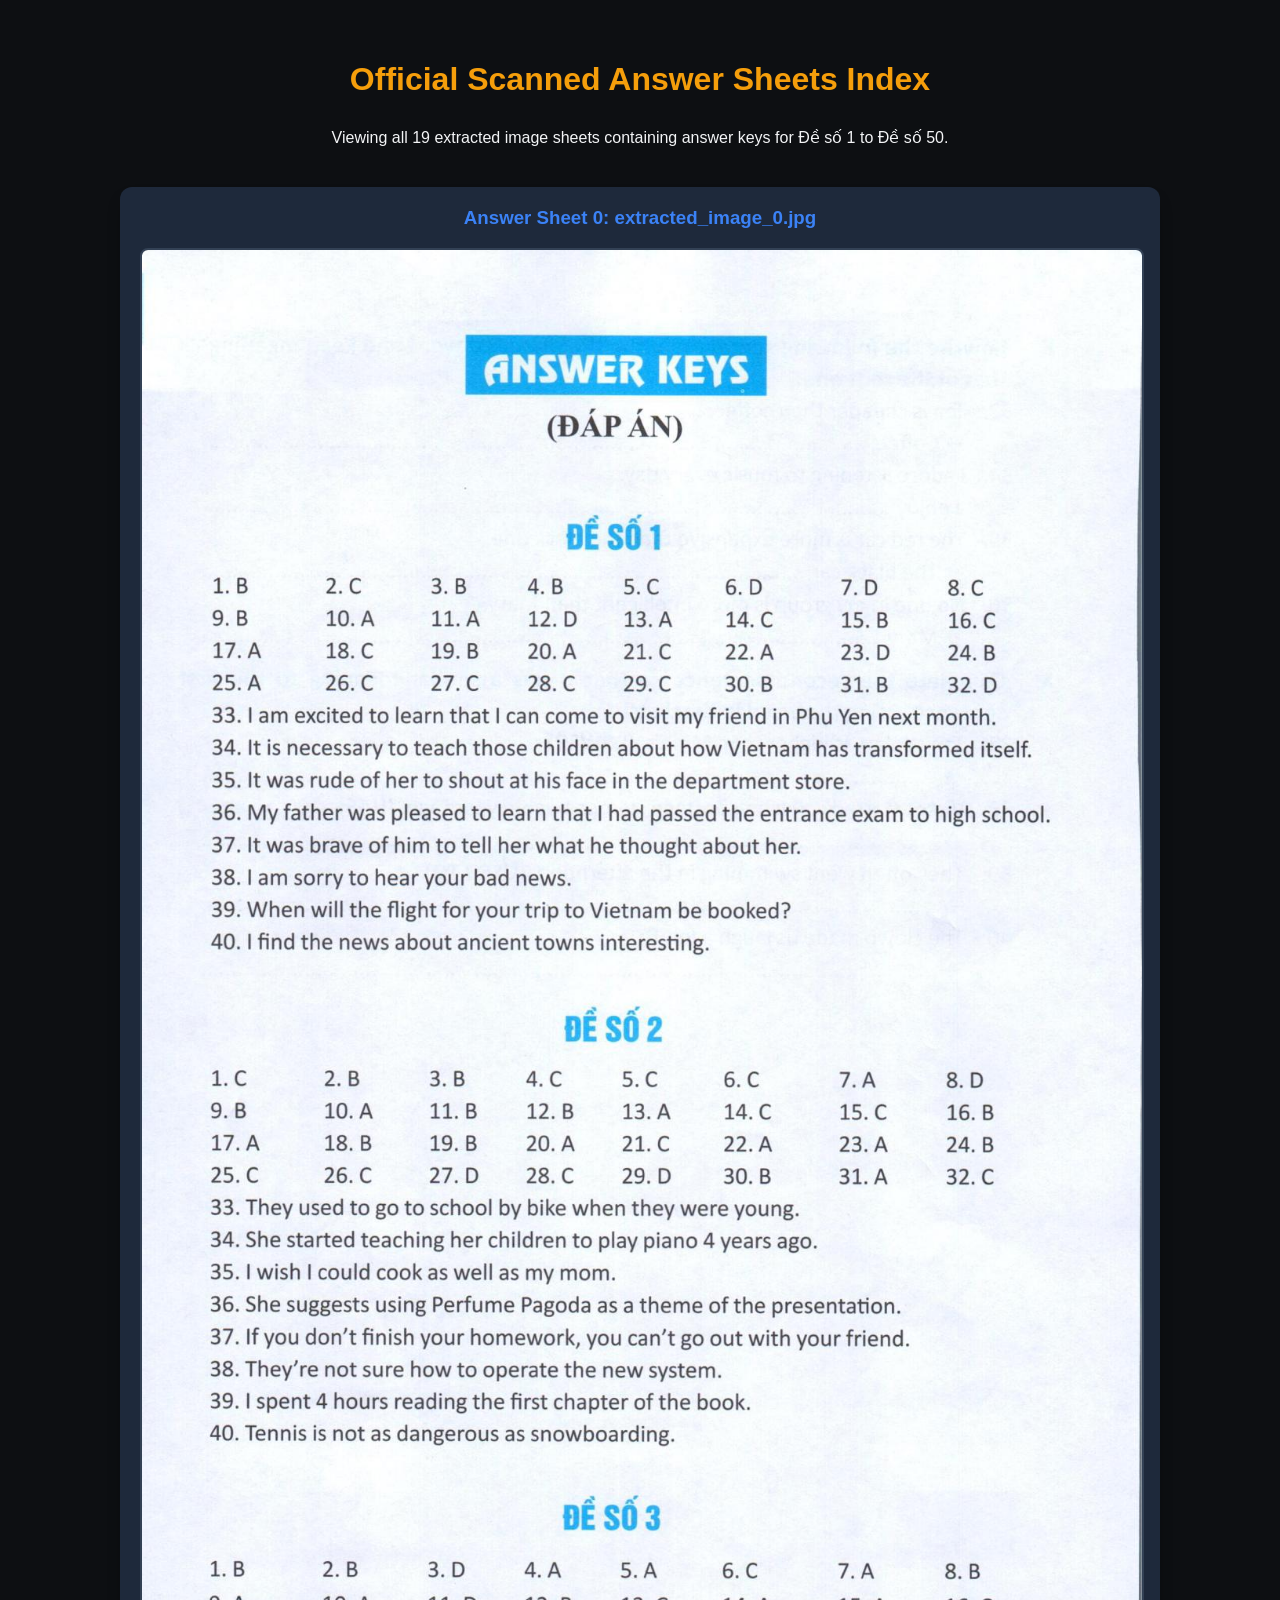
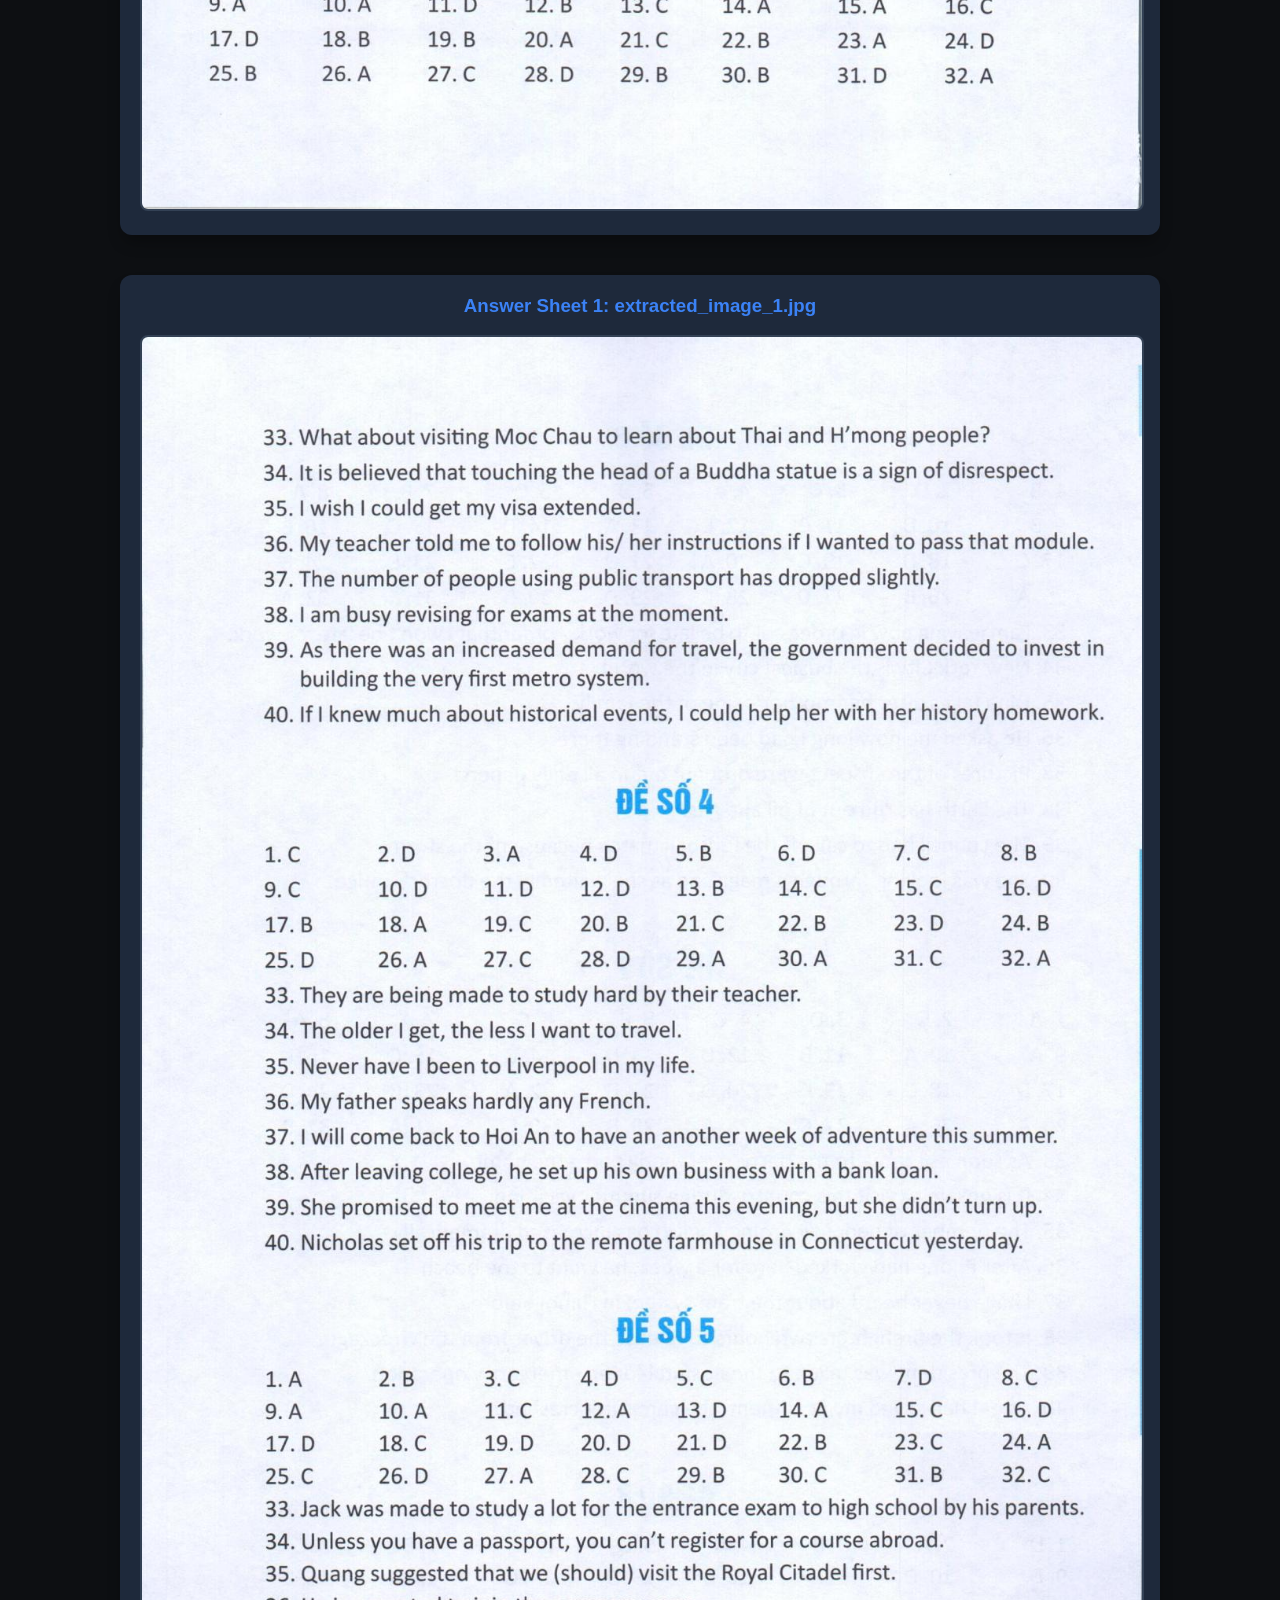
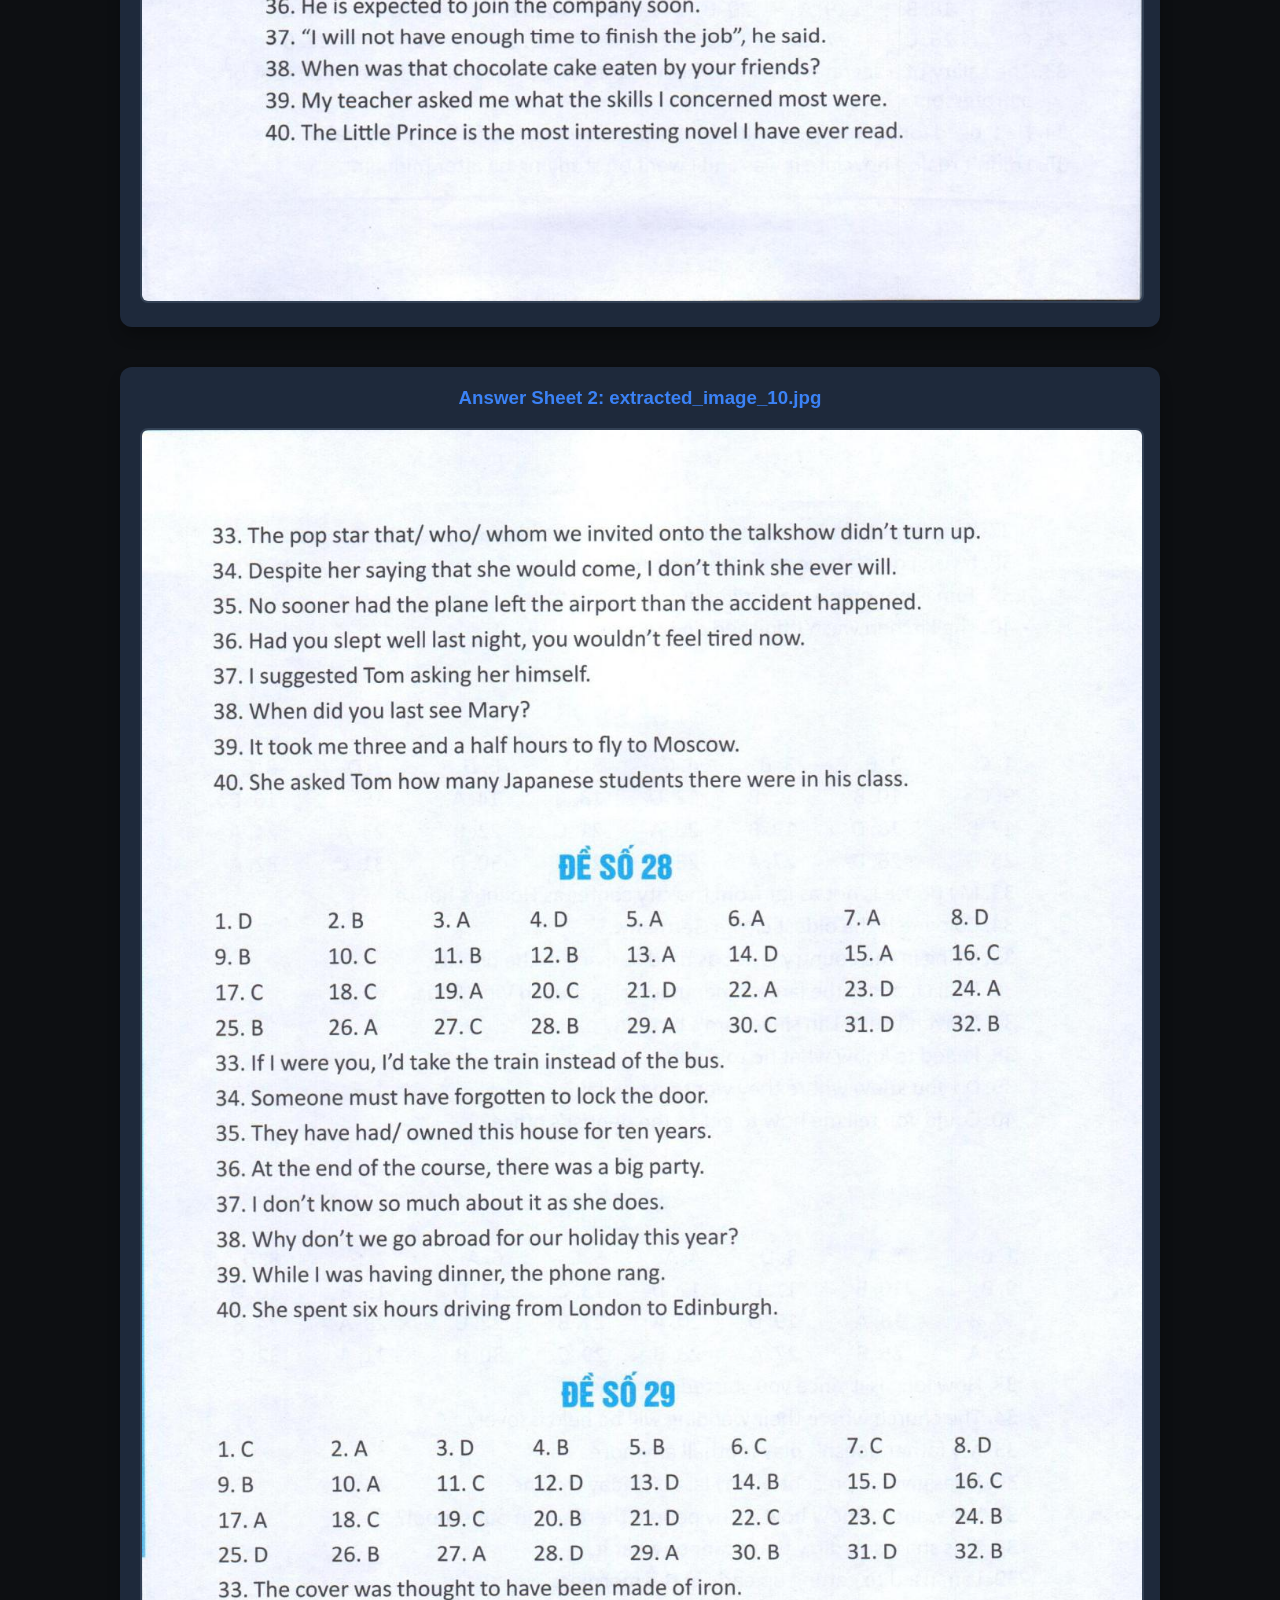
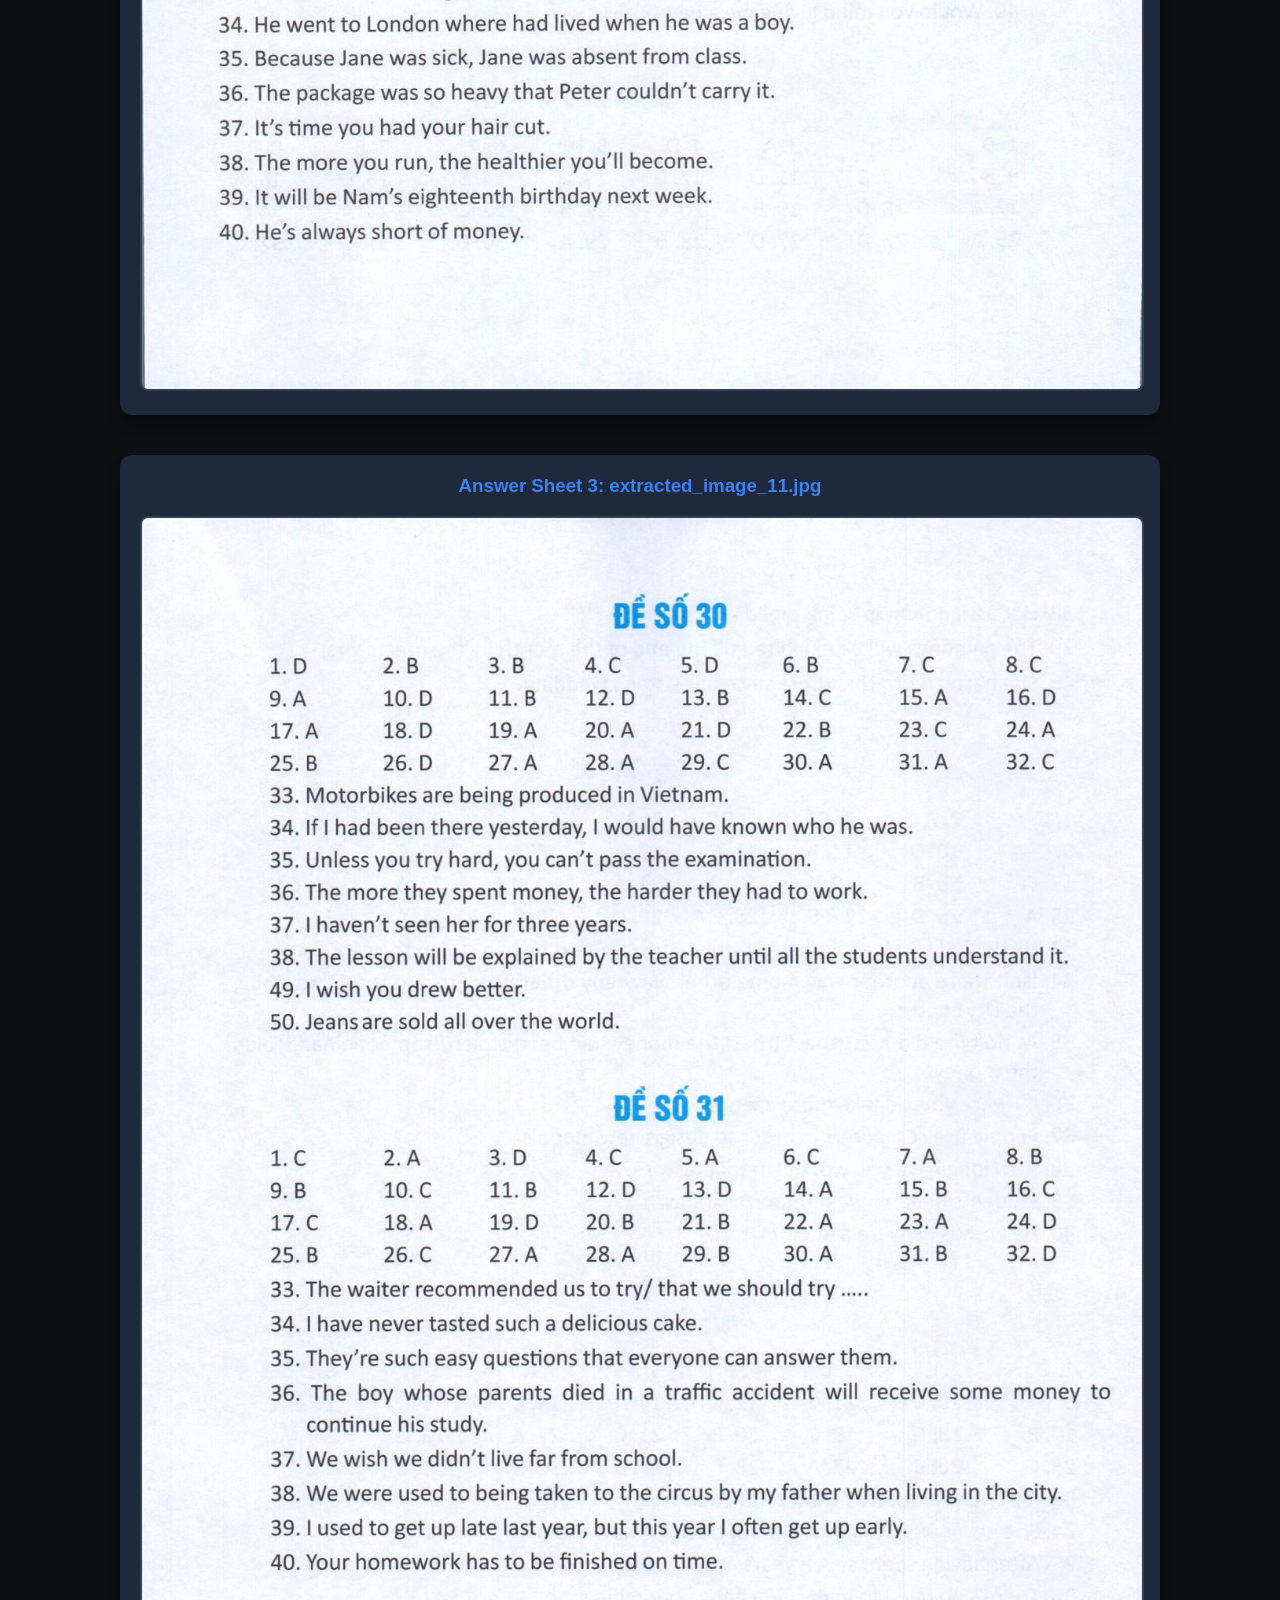
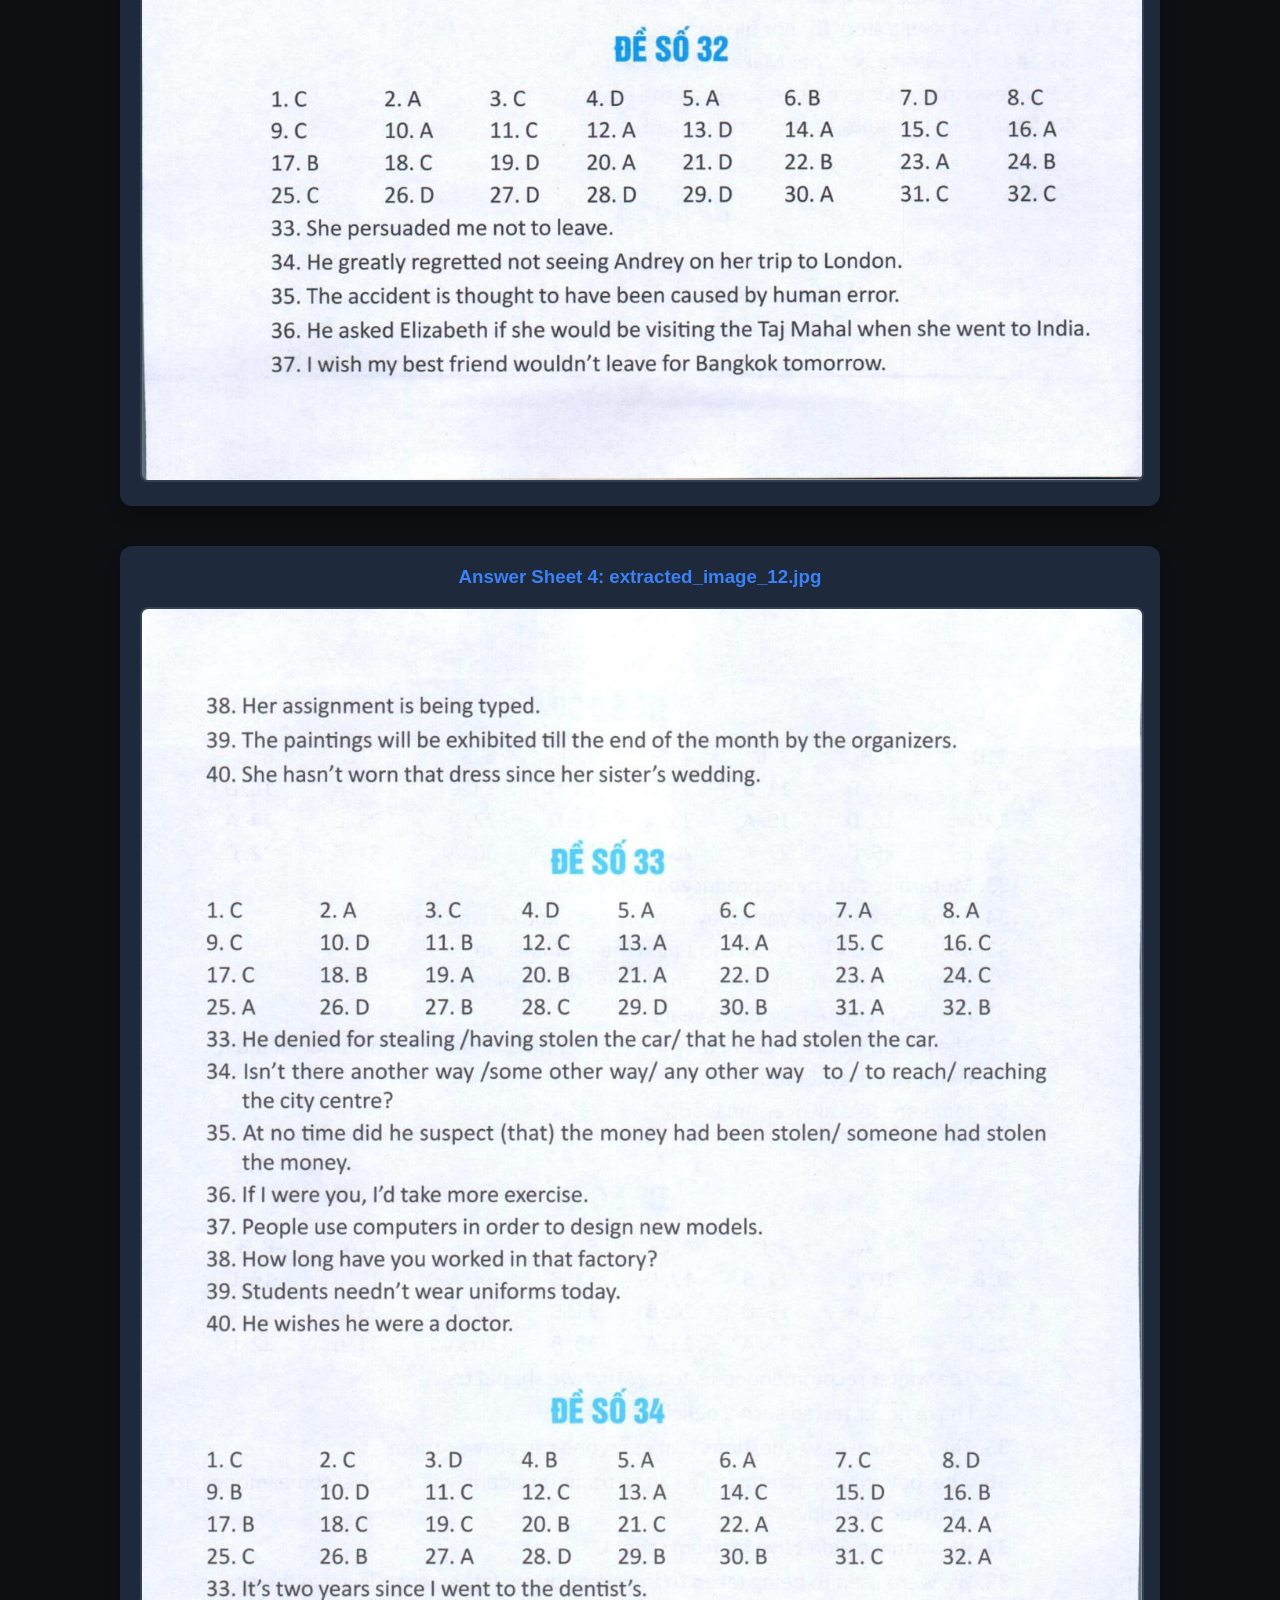
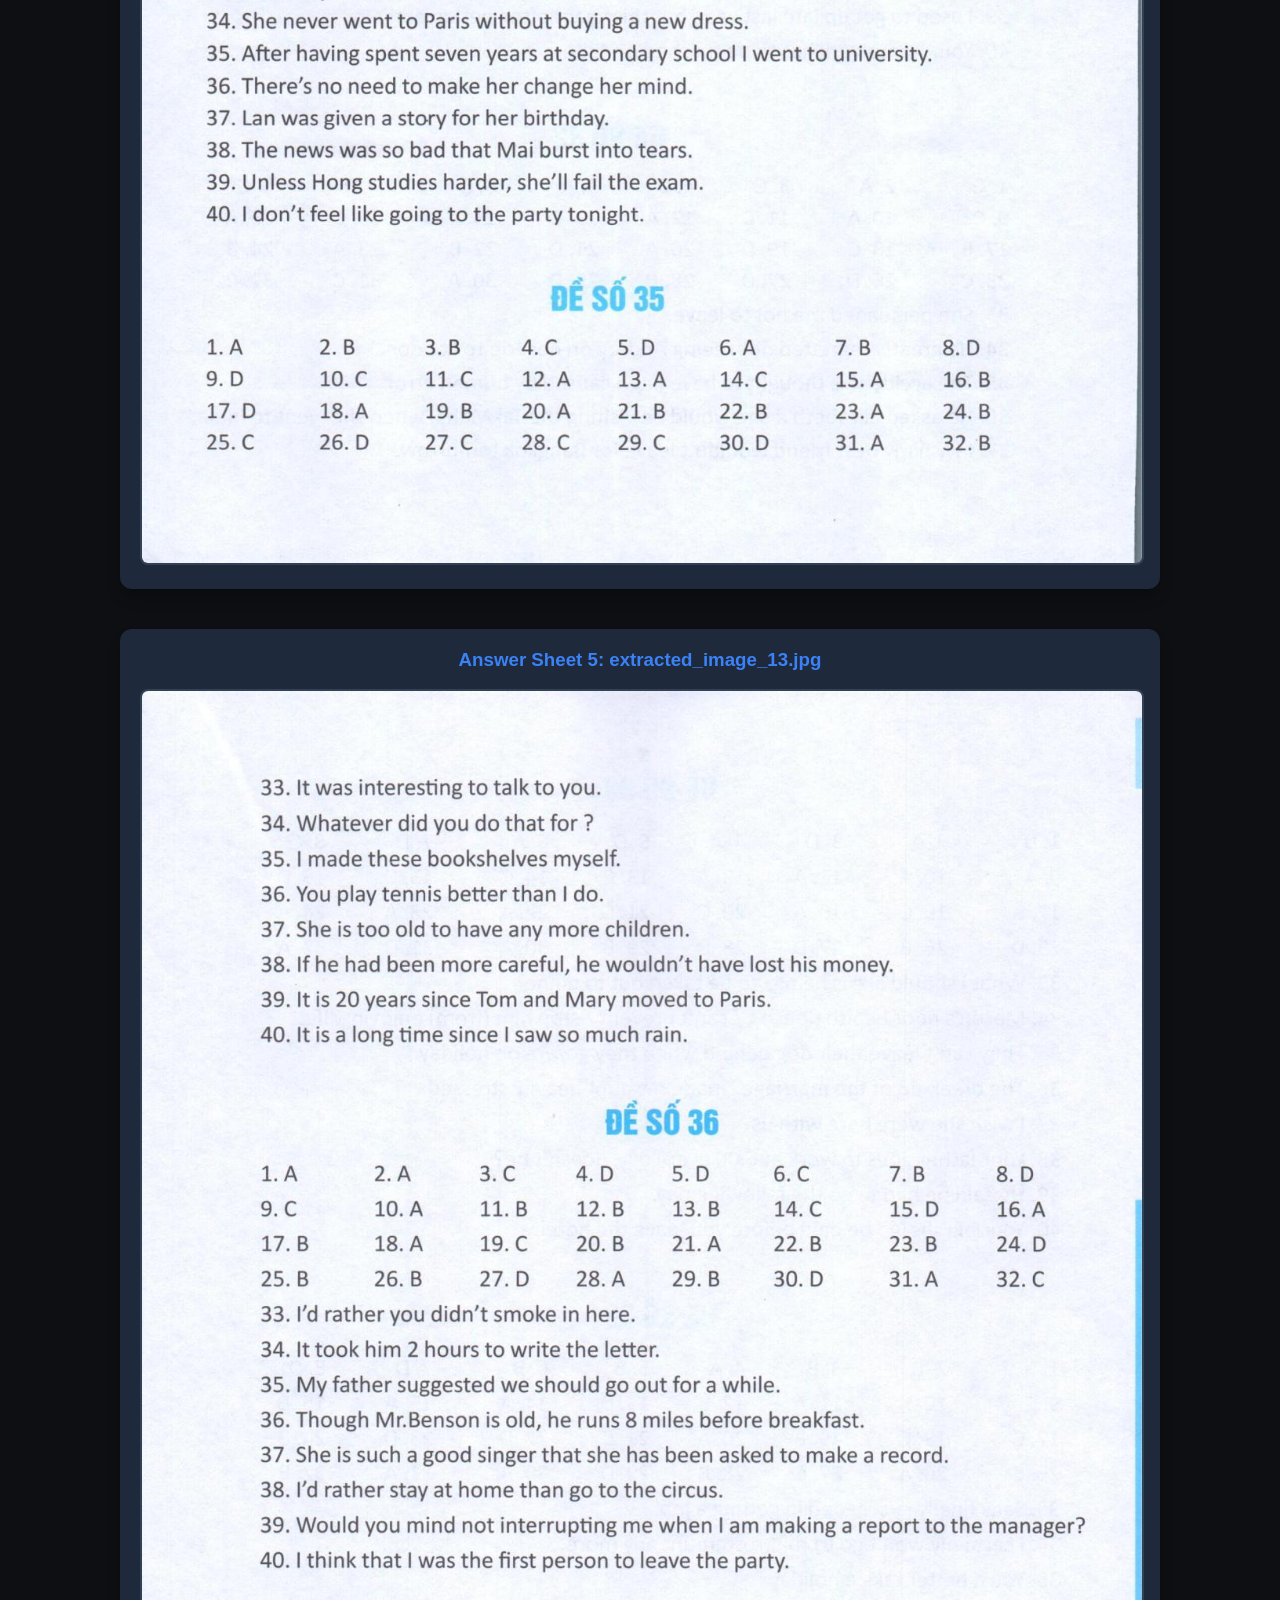
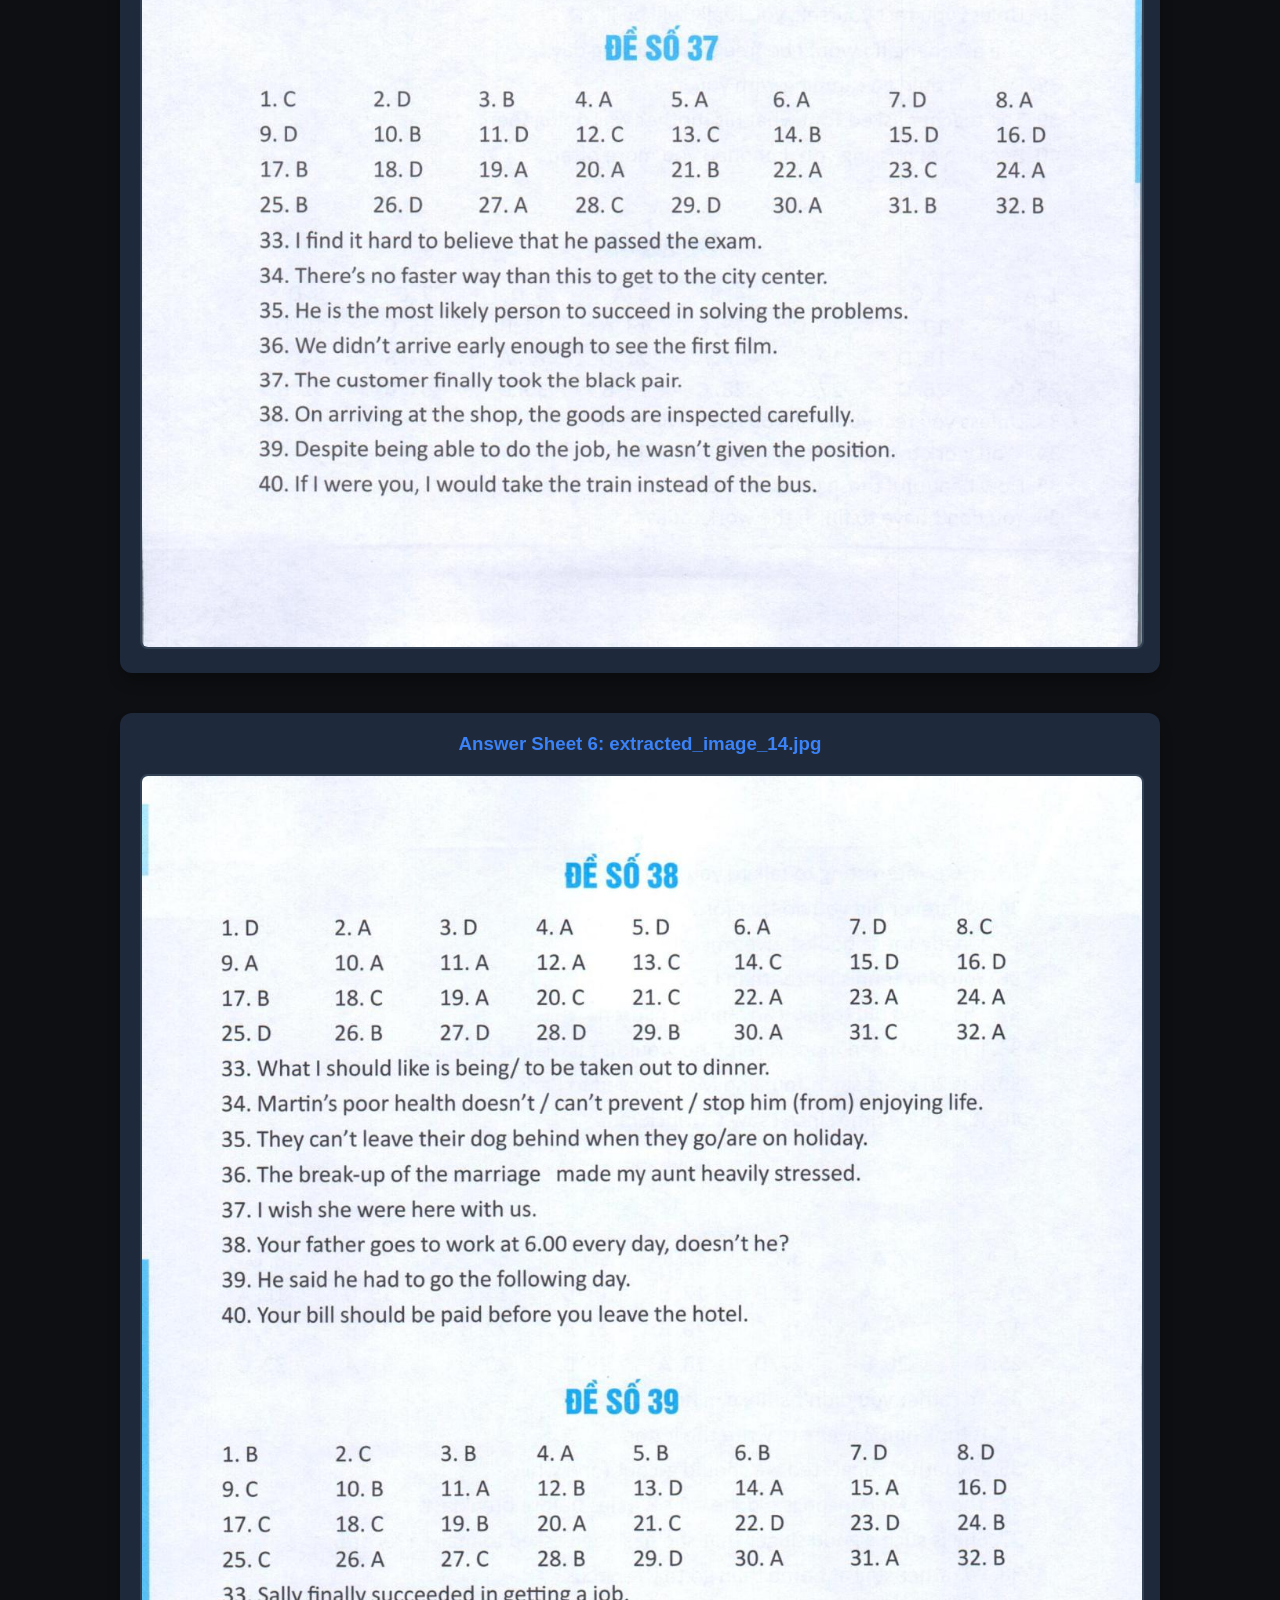
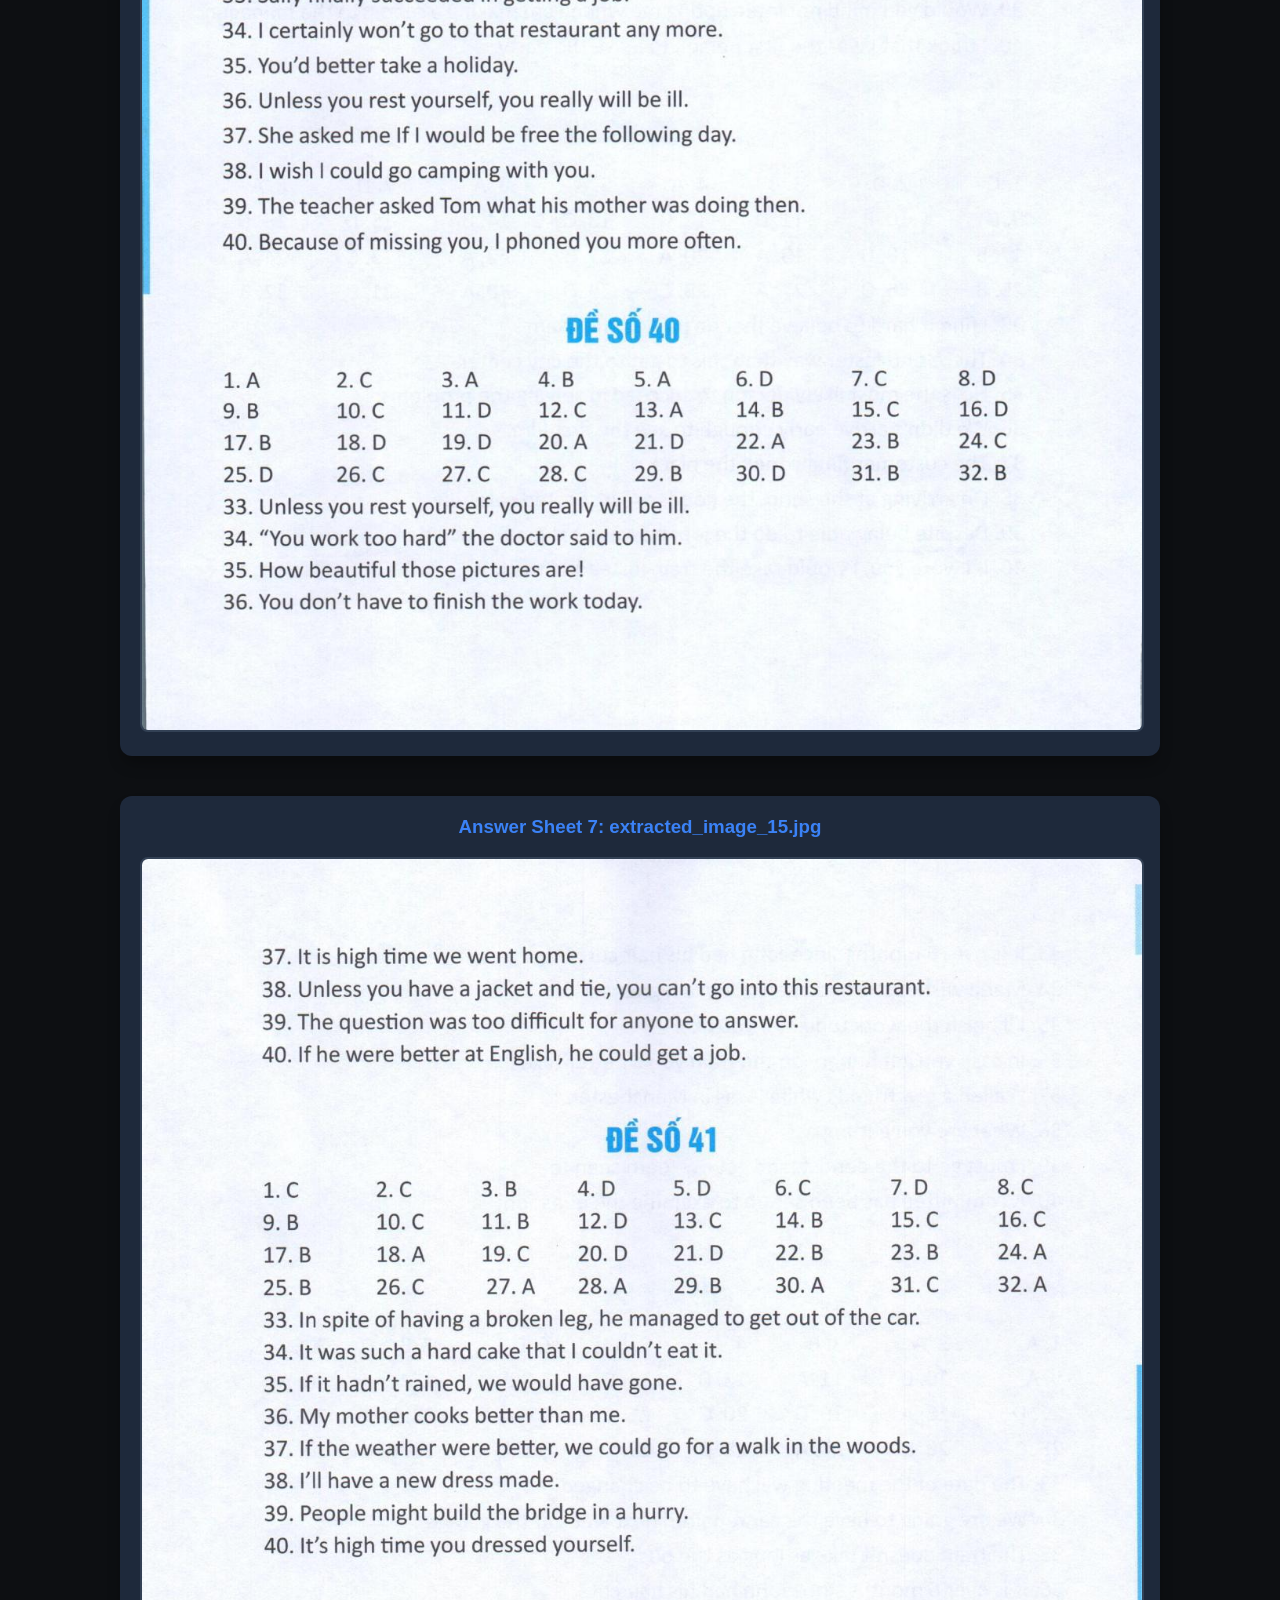
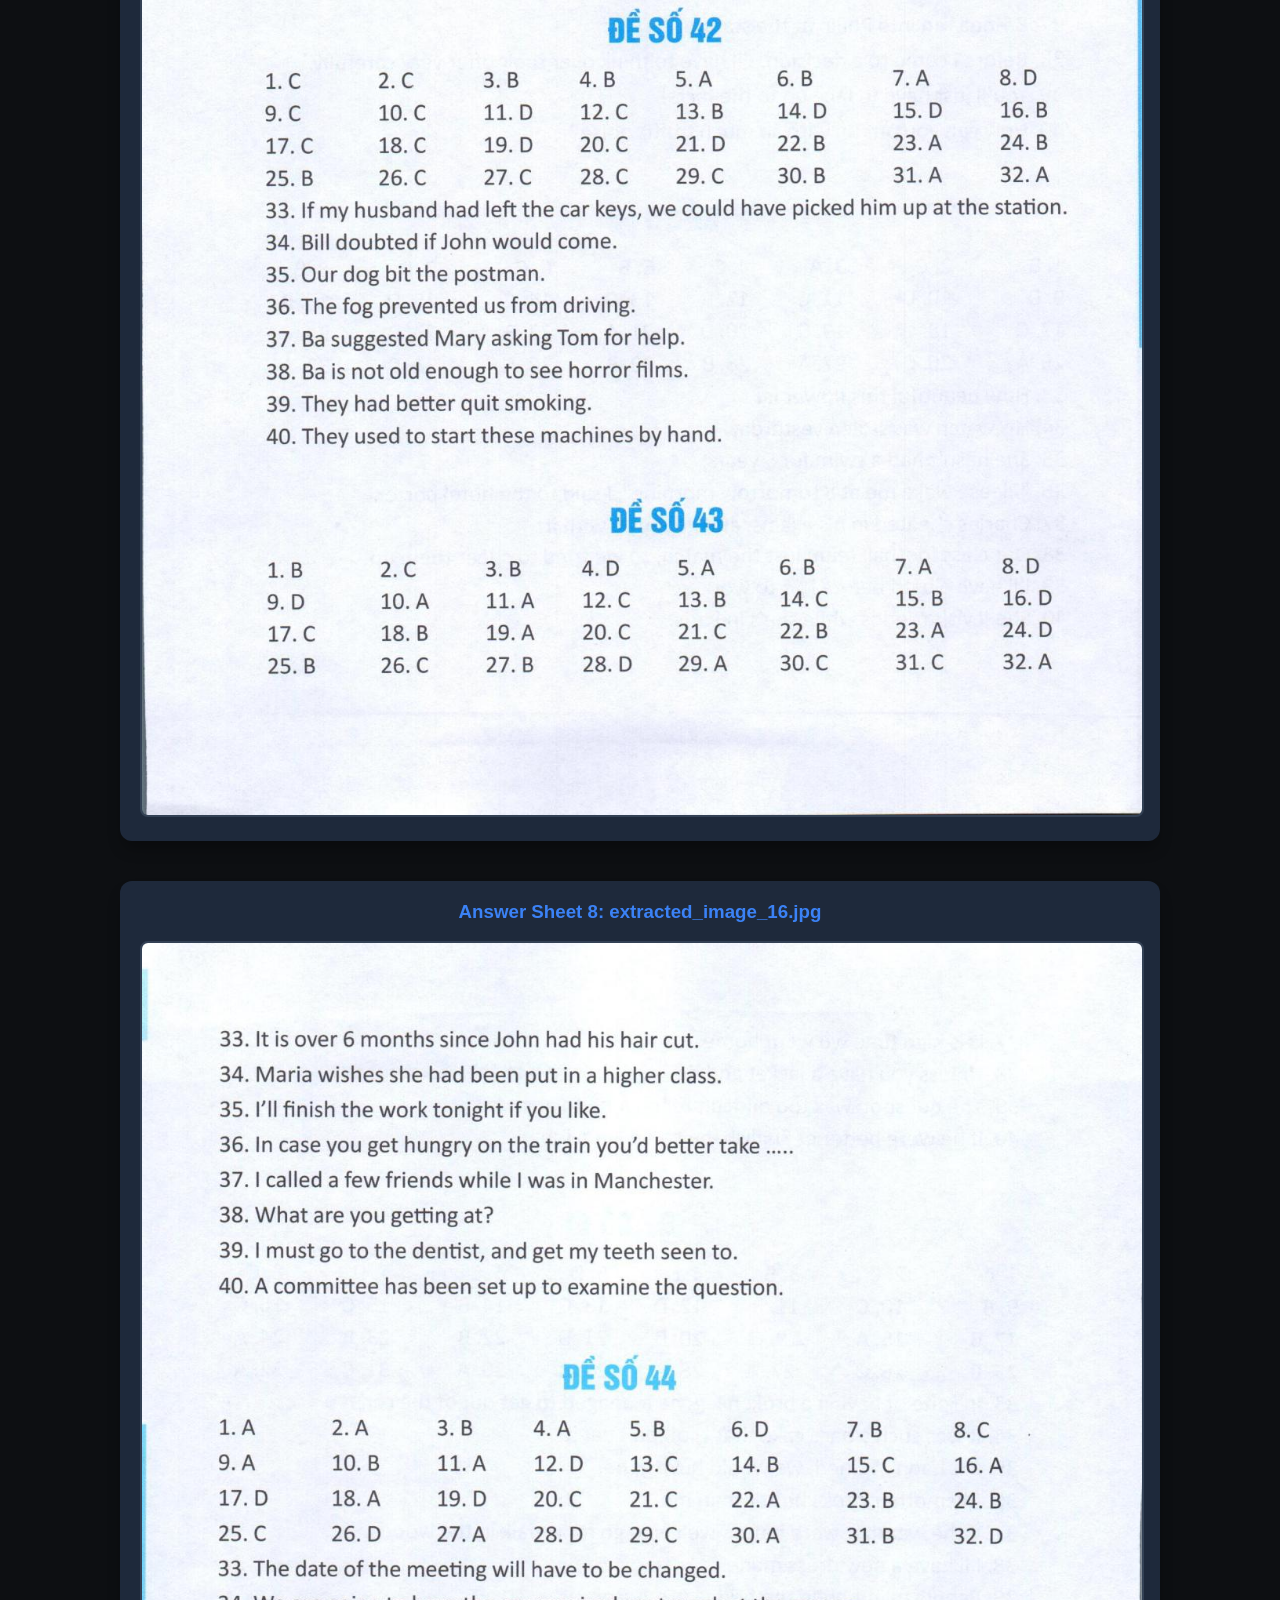
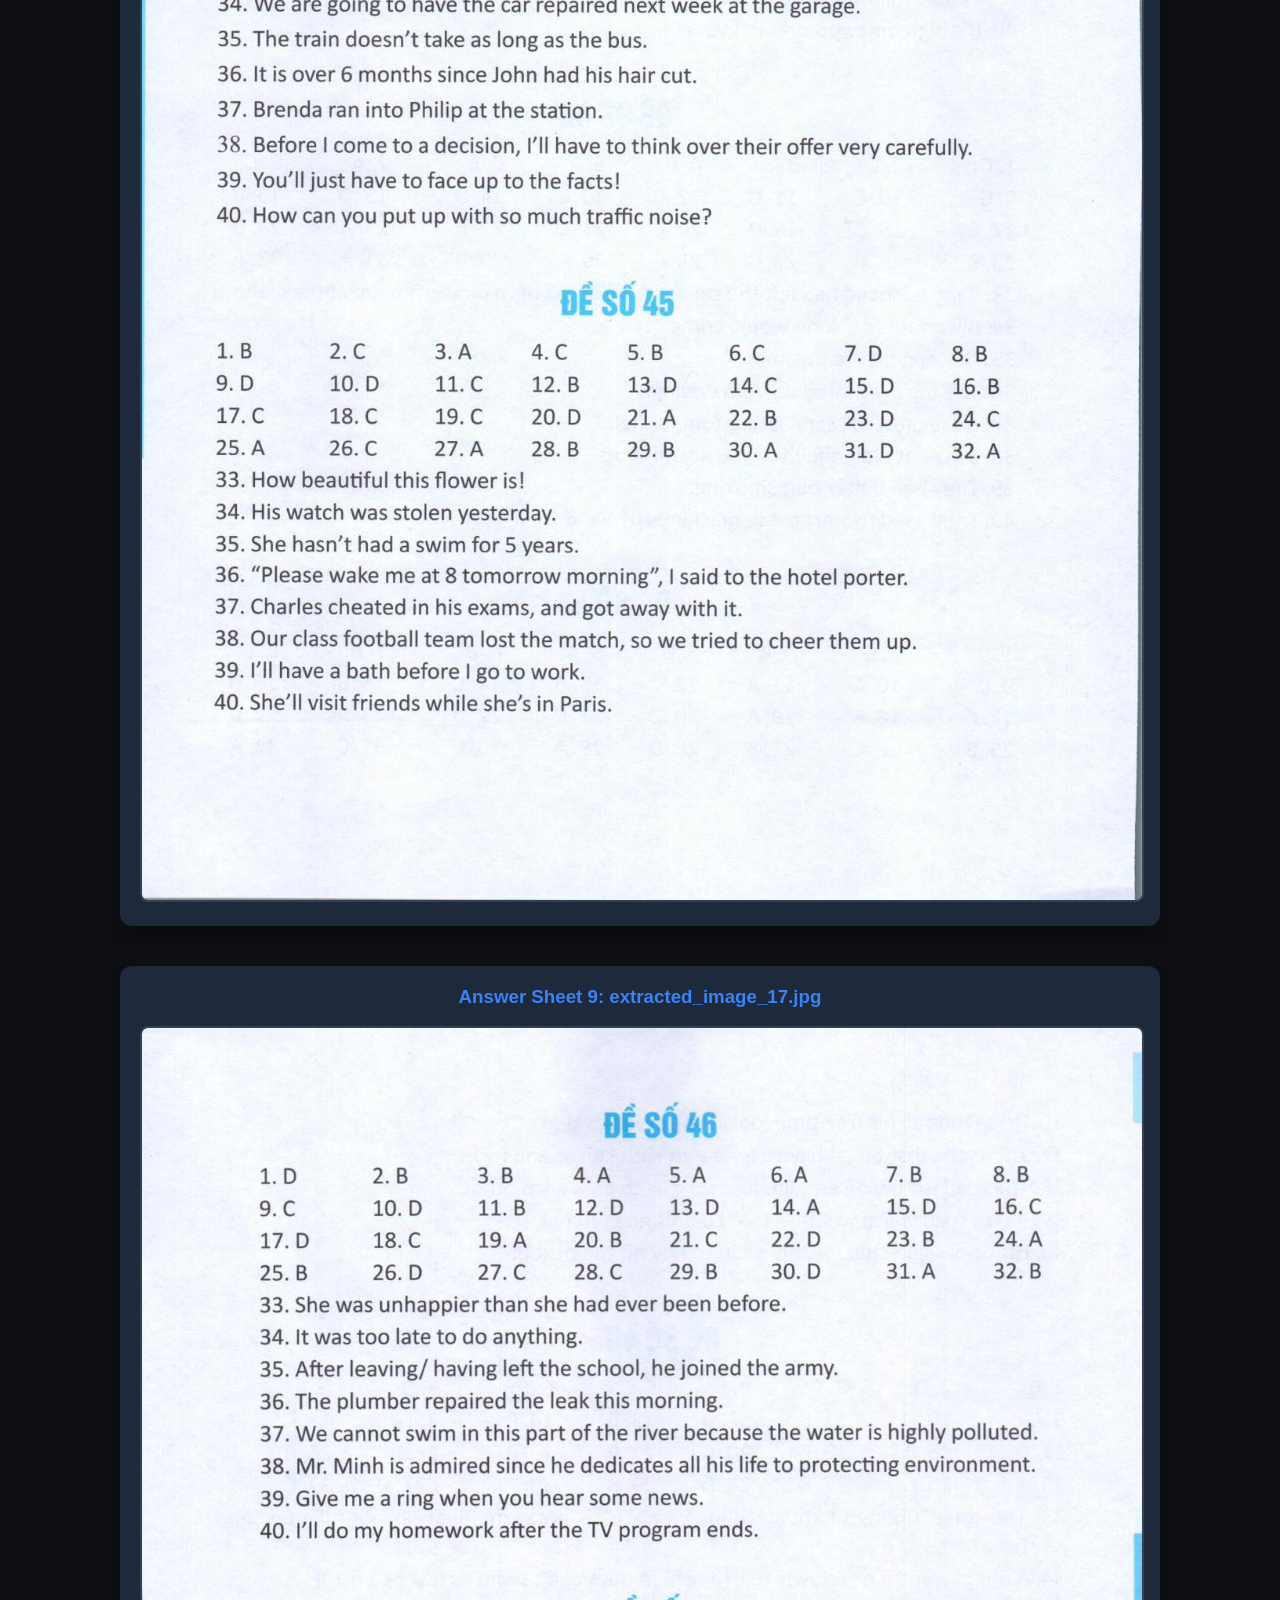
<file: website/assets/answers/view_answers.html>
<!DOCTYPE html>
<html>
<head>
    <title>Answer Sheets Index</title>
    <style>
        body {
            font-family: 'Outfit', sans-serif;
            background-color: #0d0f12;
            color: #f3f4f6;
            margin: 0;
            padding: 40px;
            text-align: center;
        }
        h1 {
            color: #f59e0b;
            margin-bottom: 30px;
        }
        .image-container {
            margin: 40px auto;
            max-width: 1000px;
            background-color: #1e293b;
            border-radius: 12px;
            padding: 20px;
            box-shadow: 0 10px 15px -3px rgba(0, 0, 0, 0.3);
        }
        h3 {
            color: #3b82f6;
            margin-top: 0;
        }
        img {
            max-width: 100%;
            border-radius: 8px;
            border: 2px solid #334155;
        }
    </style>
</head>
<body>
    <h1>Official Scanned Answer Sheets Index</h1>
    <p>Viewing all 19 extracted image sheets containing answer keys for Đề số 1 to Đề số 50.</p>

    <div class="image-container">
        <h3>Answer Sheet 0: extracted_image_0.jpg</h3>
        <img src="extracted_image_0.jpg" alt="Answer Sheet 0">
    </div>

    <div class="image-container">
        <h3>Answer Sheet 1: extracted_image_1.jpg</h3>
        <img src="extracted_image_1.jpg" alt="Answer Sheet 1">
    </div>

    <div class="image-container">
        <h3>Answer Sheet 2: extracted_image_10.jpg</h3>
        <img src="extracted_image_10.jpg" alt="Answer Sheet 2">
    </div>

    <div class="image-container">
        <h3>Answer Sheet 3: extracted_image_11.jpg</h3>
        <img src="extracted_image_11.jpg" alt="Answer Sheet 3">
    </div>

    <div class="image-container">
        <h3>Answer Sheet 4: extracted_image_12.jpg</h3>
        <img src="extracted_image_12.jpg" alt="Answer Sheet 4">
    </div>

    <div class="image-container">
        <h3>Answer Sheet 5: extracted_image_13.jpg</h3>
        <img src="extracted_image_13.jpg" alt="Answer Sheet 5">
    </div>

    <div class="image-container">
        <h3>Answer Sheet 6: extracted_image_14.jpg</h3>
        <img src="extracted_image_14.jpg" alt="Answer Sheet 6">
    </div>

    <div class="image-container">
        <h3>Answer Sheet 7: extracted_image_15.jpg</h3>
        <img src="extracted_image_15.jpg" alt="Answer Sheet 7">
    </div>

    <div class="image-container">
        <h3>Answer Sheet 8: extracted_image_16.jpg</h3>
        <img src="extracted_image_16.jpg" alt="Answer Sheet 8">
    </div>

    <div class="image-container">
        <h3>Answer Sheet 9: extracted_image_17.jpg</h3>
        <img src="extracted_image_17.jpg" alt="Answer Sheet 9">
    </div>

    <div class="image-container">
        <h3>Answer Sheet 10: extracted_image_18.jpg</h3>
        <img src="extracted_image_18.jpg" alt="Answer Sheet 10">
    </div>

    <div class="image-container">
        <h3>Answer Sheet 11: extracted_image_2.jpg</h3>
        <img src="extracted_image_2.jpg" alt="Answer Sheet 11">
    </div>

    <div class="image-container">
        <h3>Answer Sheet 12: extracted_image_3.jpg</h3>
        <img src="extracted_image_3.jpg" alt="Answer Sheet 12">
    </div>

    <div class="image-container">
        <h3>Answer Sheet 13: extracted_image_4.jpg</h3>
        <img src="extracted_image_4.jpg" alt="Answer Sheet 13">
    </div>

    <div class="image-container">
        <h3>Answer Sheet 14: extracted_image_5.jpg</h3>
        <img src="extracted_image_5.jpg" alt="Answer Sheet 14">
    </div>

    <div class="image-container">
        <h3>Answer Sheet 15: extracted_image_6.jpg</h3>
        <img src="extracted_image_6.jpg" alt="Answer Sheet 15">
    </div>

    <div class="image-container">
        <h3>Answer Sheet 16: extracted_image_7.jpg</h3>
        <img src="extracted_image_7.jpg" alt="Answer Sheet 16">
    </div>

    <div class="image-container">
        <h3>Answer Sheet 17: extracted_image_8.jpg</h3>
        <img src="extracted_image_8.jpg" alt="Answer Sheet 17">
    </div>

    <div class="image-container">
        <h3>Answer Sheet 18: extracted_image_9.jpg</h3>
        <img src="extracted_image_9.jpg" alt="Answer Sheet 18">
    </div>

</body>
</html>
</file>
